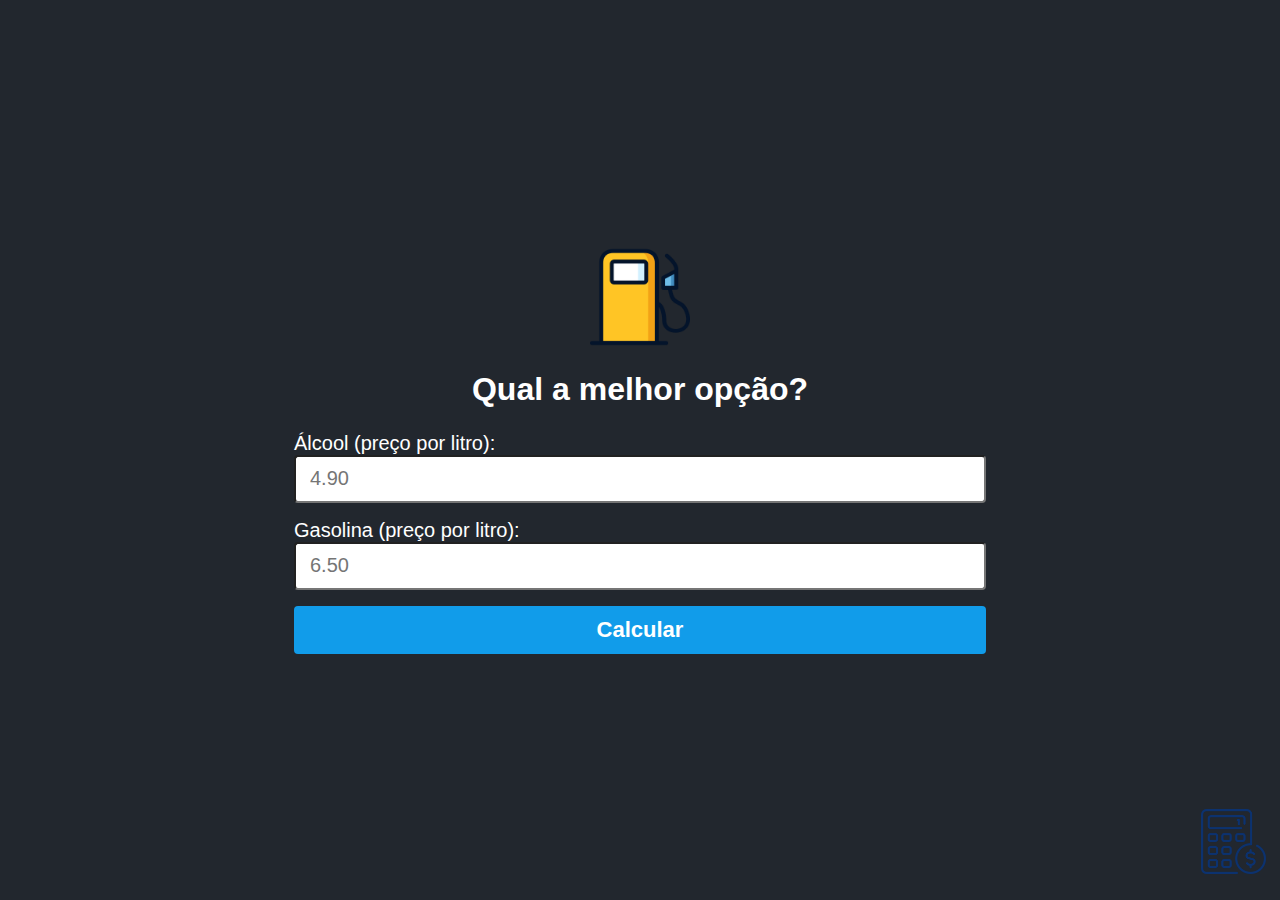
<file: index.html>
<!DOCTYPE html>
<html lang="pt-br">
<head>
    <meta charset="UTF-8">
    <meta http-equiv="X-UA-Compatible" content="IE=edge">
    <meta name="viewport" content="width=device-width, initial-scale=1.0">
    <meta name="keywords" content="Calculadora gasolina ou álcool">
    <link rel="stylesheet" href="styles.css">

    <title>Calculadora gasolina ou álcool</title>
</head>
<body>
    <main class="container">
        <img class="logo" src="assests/images/logo.png" alt="Logo da calculadora gasolina ou álcool">
        <h1 class="title">Qual a melhor opção?</h1>

        <form onsubmit="calcular(event)" class="form">
            <label>Álcool (preço por litro): </label>
            <input id="alcool" class="input" type="number" placeholder="4.90" min="1" step="0.01" required>

            <label>Gasolina (preço por litro): </label>
            <input id="gasolina" class="input" type="number" placeholder="6.50" min="1" step="0.01" required>

            <input class="button" type="submit" value="Calcular">
        </form>

        <section id="contentResult" class="result hide">
            <span id="text-result">Compensa usar Álcool?</span>
            
            <span id="alcool-result">Álcool R$ 3.90</span>
            <span id="gasolina-result">Gasolina R$ 5.50</span>
        </section>
    </main>

    <div class="info">
        <span class="tooltip">Veja como é feito o cálculo</span>
        <a href="calculo.html">
            <img class="info-img" src="assests/images/calculadora.png" alt="Veja como é feito o cálculo">
        </a>
    </div>

    <script src="script.js"></script>
</body>
</html>
</file>
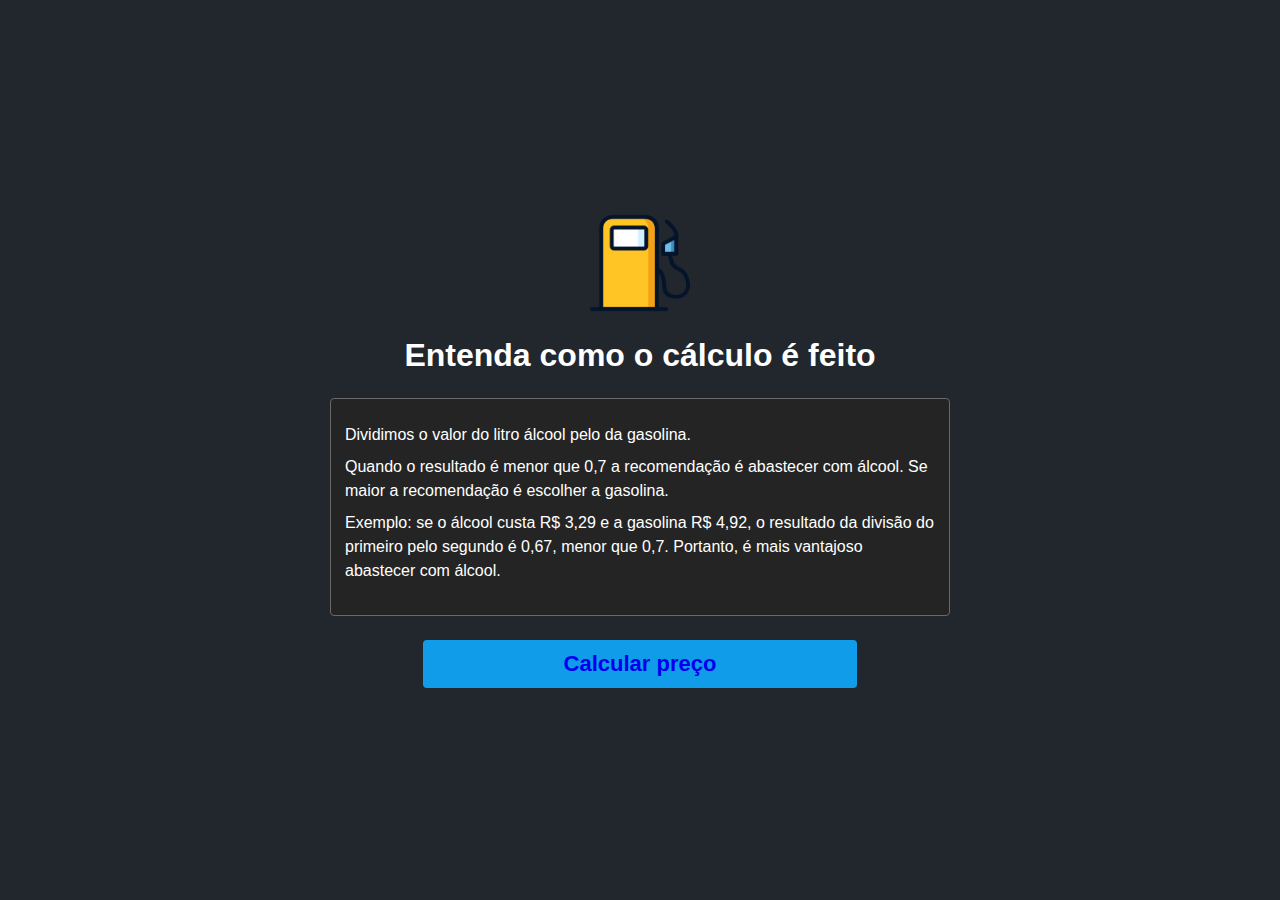
<file: calculo.html>
<!DOCTYPE html>
<html lang="pt-br">
<head>
    <meta charset="UTF-8">
    <meta name="viewport" content="width=device-width, initial-scale=1.0">
    <link rel="stylesheet" href="styles.css">
    <title>Entenda como o cálculo é feito</title>
</head>
<body>
    <main class="container">
        <img class="logo" src="assests/images/logo.png" alt="Logo do site calculadora gasolina e álcool">
        <h1 class="title">Entenda como o cálculo é feito</h1>
    
        <section class="sobre">
            <p>Dividimos o valor do litro álcool pelo da gasolina.</p>
            <p>Quando o resultado é menor que 0,7 a recomendação é abastecer com 
                álcool. Se maior a recomendação é escolher a gasolina.
            </p>
            <p>Exemplo: se o álcool custa R$ 3,29 e a gasolina R$ 4,92, o resultado
                da divisão do primeiro pelo segundo é 0,67, menor que 0,7. Portanto, 
                é mais vantajoso abastecer com álcool.
            </p>
        </section>
        <a class="button-calcular" href="index.html">Calcular preço</a>
    
    </main>
    
</body>
</html>
</file>
<file: styles.css>
*{
    margin: 0 auto;
    font-family: sans-serif;
    box-sizing: border-box;
}

body{
    background-color: #22272e;
    height: 100vh;
    display: flex;
    justify-content: center;
    align-items: center;
    flex-direction: column;
}

.container{
    max-width: 720px;
    display: flex;
    flex-direction: column;
    justify-content: center;
    align-items: center;
    padding: 0 14px;
}

.logo{
    max-width: 227px;
    height: 100px;
    
    
}

.title{
    text-align: center;
    color: #fff;
    margin: 24px 0;
}

.form label{
    color: #fff;
    font-size: 20px;
}

.input{
    width: 100%;
    height: 48px;
    border-radius: 4px;
    font-size: 20px;
    padding: 0 14px;
    margin-bottom: 16px;
}

.button{
    width: 100%;
    height: 48px;
    background-color: #119cea;
    cursor: pointer;
    border: 0;
    border-radius: 4px;
    color: #fff;
    font-size: 22px;
    font-weight: bold;
}

.result{
    background-color: #00b63e;
    max-width: 520px;
    padding: 20px 28px;
    text-align: center;
    margin-top: 28px;
    border-radius: 4px;
    display: flex;
    flex-direction: column;
    border: 1px solid #696969;
    user-select: none;
    transition: transform 0.8s;
}

.hide{
    display: none;
}
.result:hover{
    transform: scale(1.1);

}

.result span{
    color: #fff;
    margin-bottom: 8px;
}

#text-result{
    font-size: 24px;
    font-weight: bold;
}

.info{
    position: fixed;
    right: 14px;
    bottom: 22px;

}

.info-img{
    width: 65px;
    height: 65px;
}

.tooltip{
    color: #fff;
    background-color: rgba(15, 15, 15, 15);
    padding: 10px 8px;
    border-radius: 6px;
    position: relative;
    bottom: 28px;
    display: none;

}

.info:hover .tooltip{
    display: inline;
}


.sobre{
    max-width: 620px;
    background-color: #242424;
    padding: 24px 14px;
    border: 1px solid#696969;
    border-radius: 4px;

}

.sobre p{
    color: #fff;
    margin-bottom: 8px;
    line-height: 150%;
}

.button-calcular{
    background-color: #119cea;
    height: 48px;
    width: 70%;
    display: flex;
    justify-content: center;
    align-items: center;
    columns: #fff;
    text-decoration: none;
    font-size: 22px;
    font-weight: bold;
    margin-top: 24px;
    border-radius: 4px;

}
</file>
